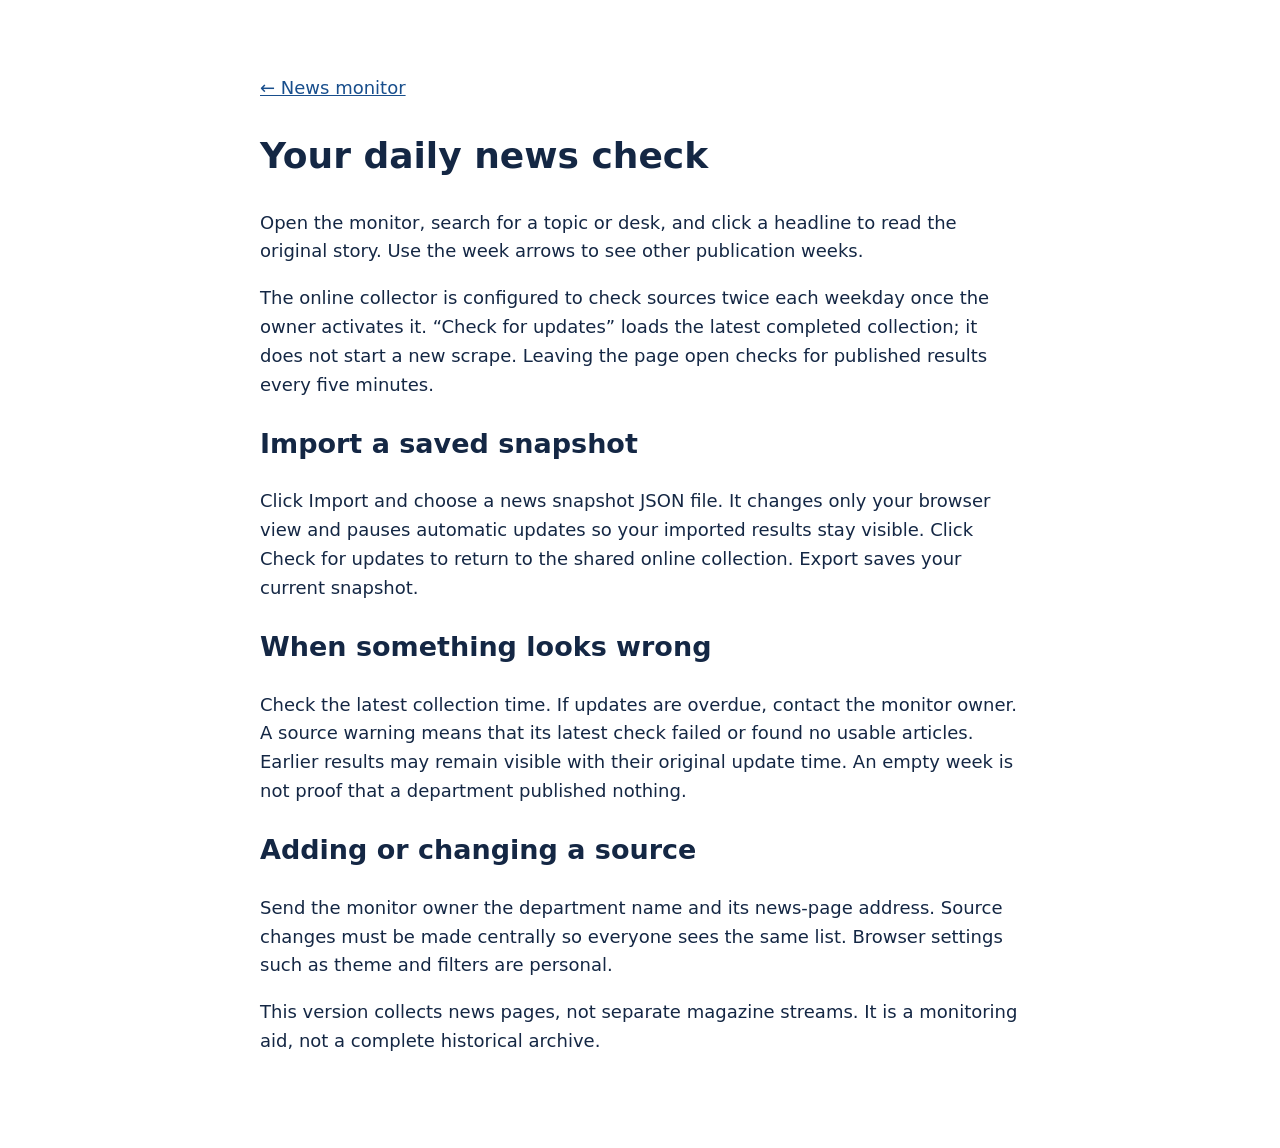
<file: help.html>
<!doctype html><html lang="en"><meta charset="utf-8"><meta name="viewport" content="width=device-width,initial-scale=1"><title>Penn News Monitor Help</title><style>body{font:18px/1.6 system-ui;max-width:760px;margin:50px auto;padding:24px;color:#142744}a{color:#184e8c}</style><a href="index.html">← News monitor</a><h1>Your daily news check</h1><p>Open the monitor, search for a topic or desk, and click a headline to read the original story. Use the week arrows to see other publication weeks.</p><p>The online collector is configured to check sources twice each weekday once the owner activates it. “Check for updates” loads the latest completed collection; it does not start a new scrape. Leaving the page open checks for published results every five minutes.</p><h2>Import a saved snapshot</h2><p>Click Import and choose a news snapshot JSON file. It changes only your browser view and pauses automatic updates so your imported results stay visible. Click Check for updates to return to the shared online collection. Export saves your current snapshot.</p><h2>When something looks wrong</h2><p>Check the latest collection time. If updates are overdue, contact the monitor owner. A source warning means that its latest check failed or found no usable articles. Earlier results may remain visible with their original update time. An empty week is not proof that a department published nothing.</p><h2>Adding or changing a source</h2><p>Send the monitor owner the department name and its news-page address. Source changes must be made centrally so everyone sees the same list. Browser settings such as theme and filters are personal.</p><p>This version collects news pages, not separate magazine streams. It is a monitoring aid, not a complete historical archive.</p></html>
</file>
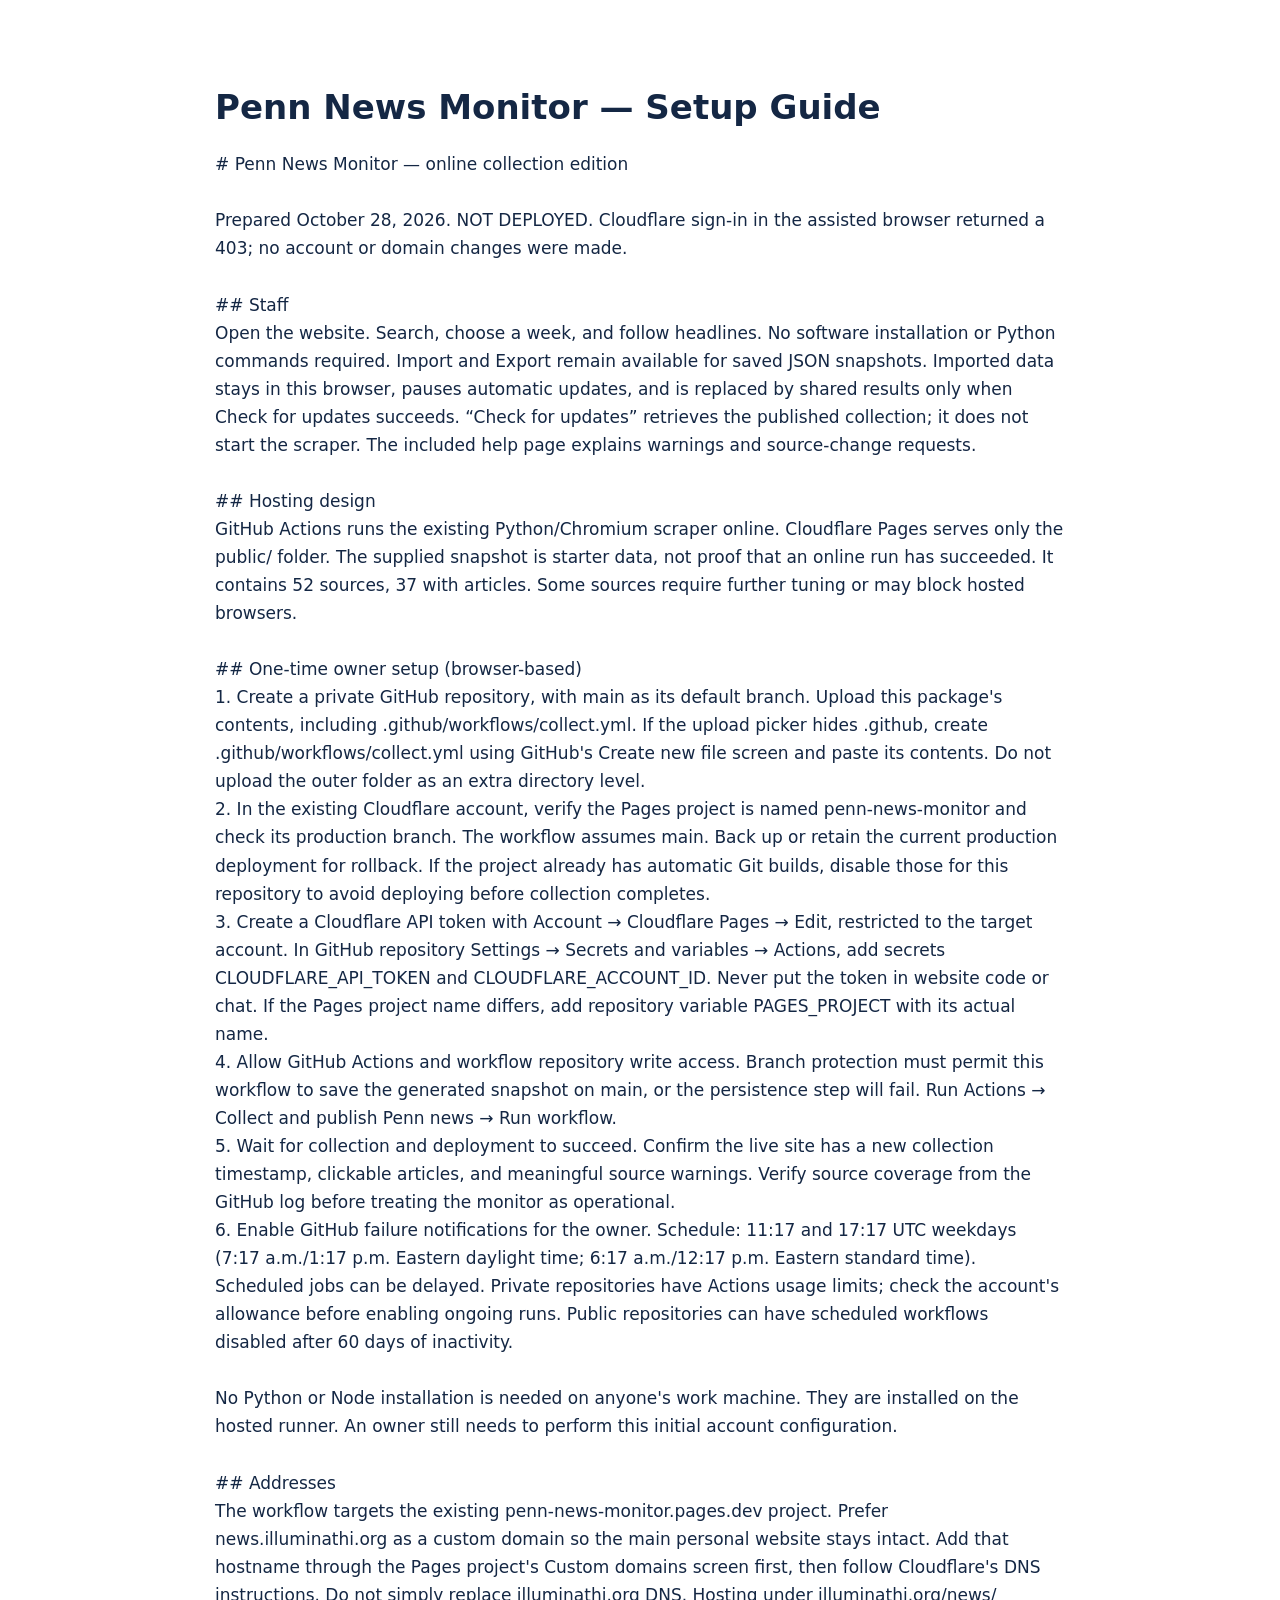
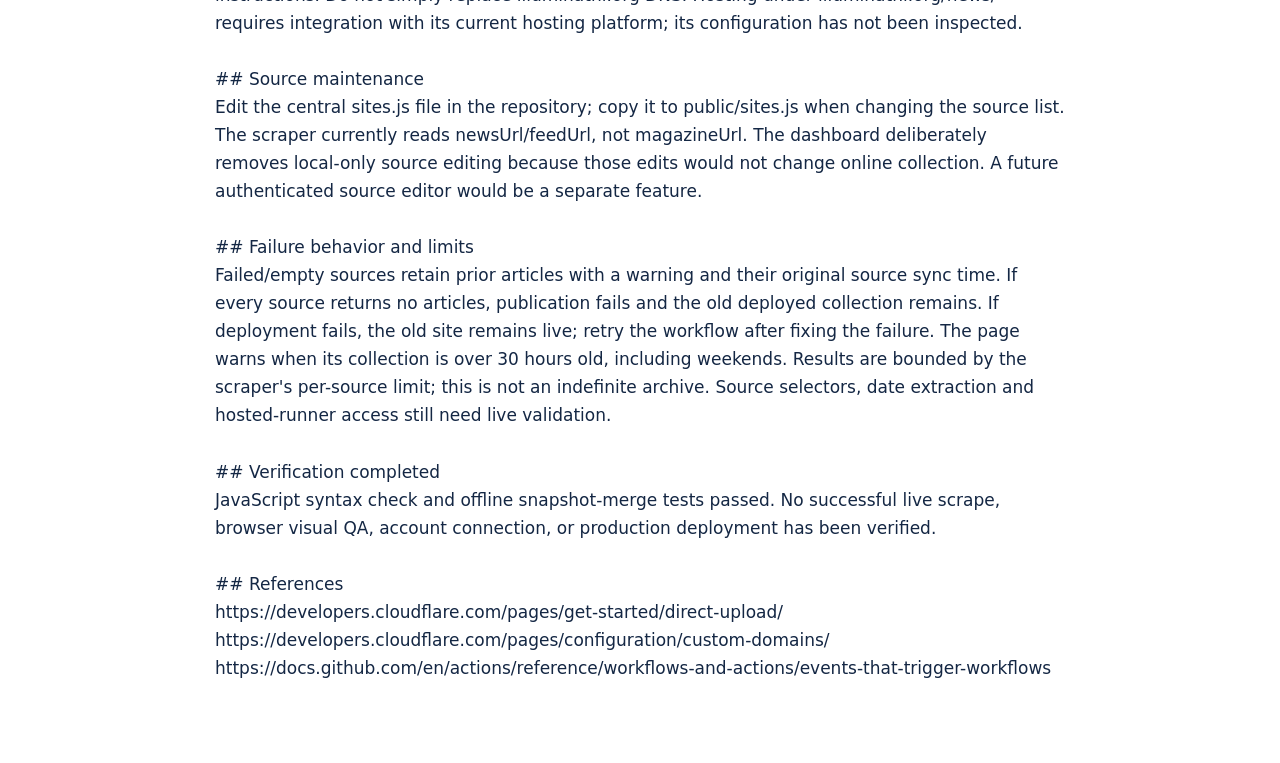
<file: START_HERE.html>
<!doctype html><html lang="en"><meta charset="utf-8"><meta name="viewport" content="width=device-width,initial-scale=1"><title>Penn News Monitor — Setup Guide</title><style>body{font:17px/1.65 system-ui;max-width:850px;margin:40px auto;padding:24px;color:#142744}pre{font:inherit;white-space:pre-wrap;overflow-wrap:anywhere}h1{line-height:1.2}</style><h1>Penn News Monitor — Setup Guide</h1><pre># Penn News Monitor — online collection edition

Prepared October 28, 2026. NOT DEPLOYED. Cloudflare sign-in in the assisted browser returned a 403; no account or domain changes were made.

## Staff
Open the website. Search, choose a week, and follow headlines. No software installation or Python commands required. Import and Export remain available for saved JSON snapshots. Imported data stays in this browser, pauses automatic updates, and is replaced by shared results only when Check for updates succeeds. “Check for updates” retrieves the published collection; it does not start the scraper. The included help page explains warnings and source-change requests.

## Hosting design
GitHub Actions runs the existing Python/Chromium scraper online. Cloudflare Pages serves only the public/ folder. The supplied snapshot is starter data, not proof that an online run has succeeded. It contains 52 sources, 37 with articles. Some sources require further tuning or may block hosted browsers.

## One-time owner setup (browser-based)
1. Create a private GitHub repository, with main as its default branch. Upload this package&#x27;s contents, including .github/workflows/collect.yml. If the upload picker hides .github, create .github/workflows/collect.yml using GitHub&#x27;s Create new file screen and paste its contents. Do not upload the outer folder as an extra directory level.
2. In the existing Cloudflare account, verify the Pages project is named penn-news-monitor and check its production branch. The workflow assumes main. Back up or retain the current production deployment for rollback. If the project already has automatic Git builds, disable those for this repository to avoid deploying before collection completes.
3. Create a Cloudflare API token with Account → Cloudflare Pages → Edit, restricted to the target account. In GitHub repository Settings → Secrets and variables → Actions, add secrets CLOUDFLARE_API_TOKEN and CLOUDFLARE_ACCOUNT_ID. Never put the token in website code or chat. If the Pages project name differs, add repository variable PAGES_PROJECT with its actual name.
4. Allow GitHub Actions and workflow repository write access. Branch protection must permit this workflow to save the generated snapshot on main, or the persistence step will fail. Run Actions → Collect and publish Penn news → Run workflow.
5. Wait for collection and deployment to succeed. Confirm the live site has a new collection timestamp, clickable articles, and meaningful source warnings. Verify source coverage from the GitHub log before treating the monitor as operational.
6. Enable GitHub failure notifications for the owner. Schedule: 11:17 and 17:17 UTC weekdays (7:17 a.m./1:17 p.m. Eastern daylight time; 6:17 a.m./12:17 p.m. Eastern standard time). Scheduled jobs can be delayed. Private repositories have Actions usage limits; check the account&#x27;s allowance before enabling ongoing runs. Public repositories can have scheduled workflows disabled after 60 days of inactivity.

No Python or Node installation is needed on anyone&#x27;s work machine. They are installed on the hosted runner. An owner still needs to perform this initial account configuration.

## Addresses
The workflow targets the existing penn-news-monitor.pages.dev project. Prefer news.illuminathi.org as a custom domain so the main personal website stays intact. Add that hostname through the Pages project&#x27;s Custom domains screen first, then follow Cloudflare&#x27;s DNS instructions. Do not simply replace illuminathi.org DNS. Hosting under illuminathi.org/news/ requires integration with its current hosting platform; its configuration has not been inspected.

## Source maintenance
Edit the central sites.js file in the repository; copy it to public/sites.js when changing the source list. The scraper currently reads newsUrl/feedUrl, not magazineUrl. The dashboard deliberately removes local-only source editing because those edits would not change online collection. A future authenticated source editor would be a separate feature.

## Failure behavior and limits
Failed/empty sources retain prior articles with a warning and their original source sync time. If every source returns no articles, publication fails and the old deployed collection remains. If deployment fails, the old site remains live; retry the workflow after fixing the failure. The page warns when its collection is over 30 hours old, including weekends. Results are bounded by the scraper&#x27;s per-source limit; this is not an indefinite archive. Source selectors, date extraction and hosted-runner access still need live validation.

## Verification completed
JavaScript syntax check and offline snapshot-merge tests passed. No successful live scrape, browser visual QA, account connection, or production deployment has been verified.

## References
https://developers.cloudflare.com/pages/get-started/direct-upload/
https://developers.cloudflare.com/pages/configuration/custom-domains/
https://docs.github.com/en/actions/reference/workflows-and-actions/events-that-trigger-workflows
</pre></html>
</file>
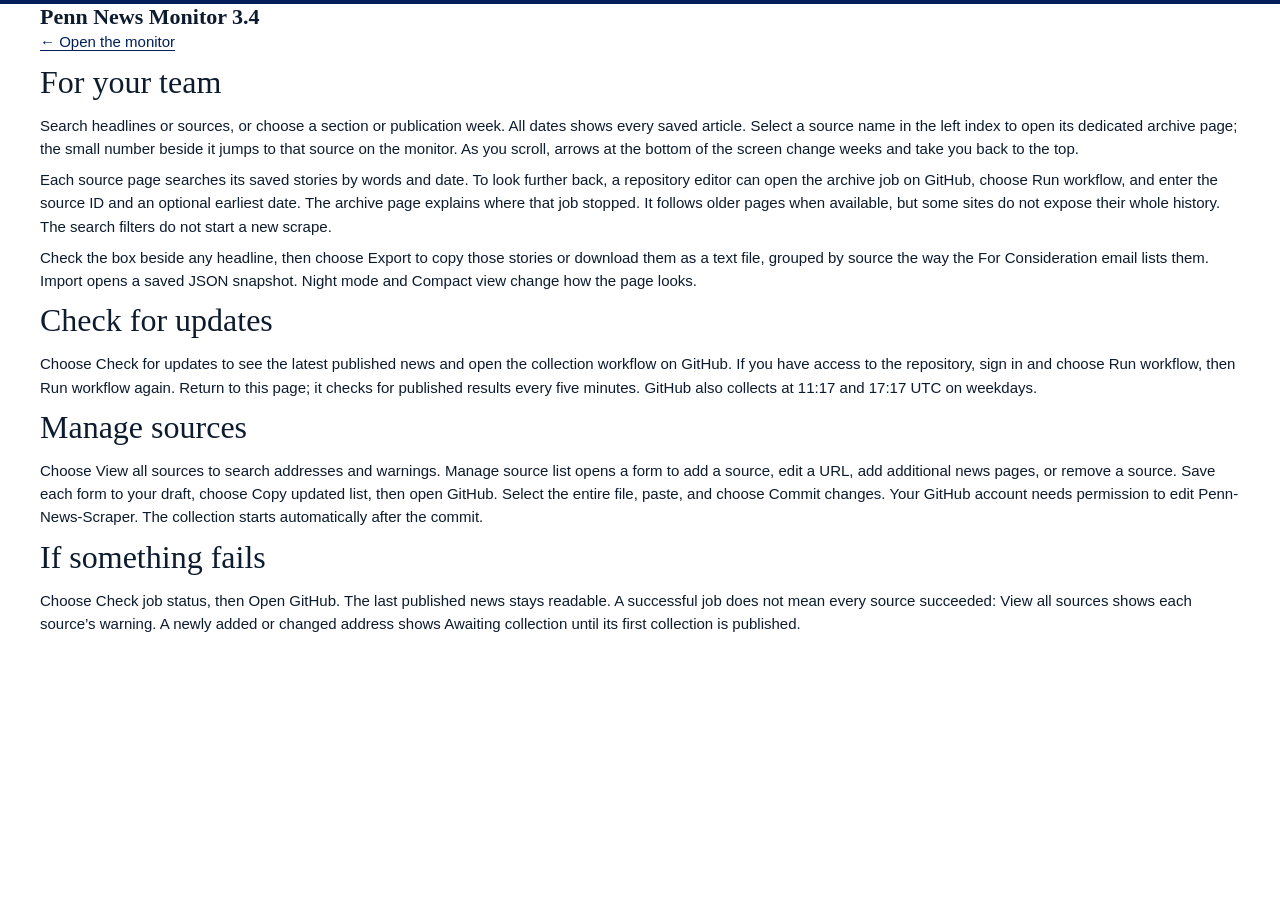
<file: public/help.html>
<!doctype html><html lang="en"><meta charset="utf-8"><meta name="viewport" content="width=device-width,initial-scale=1"><title>Penn News Monitor help</title><link rel="stylesheet" href="styles.css"><main class="help"><h1>Penn News Monitor 3.4</h1><p><a href="index.html">← Open the monitor</a></p><h2>For your team</h2><p>Search headlines or sources, or choose a section or publication week. All dates shows every saved article. Select a source name in the left index to open its dedicated archive page; the small number beside it jumps to that source on the monitor. As you scroll, arrows at the bottom of the screen change weeks and take you back to the top.</p><p>Each source page searches its saved stories by words and date. To look further back, a repository editor can open the archive job on GitHub, choose Run workflow, and enter the source ID and an optional earliest date. The archive page explains where that job stopped. It follows older pages when available, but some sites do not expose their whole history. The search filters do not start a new scrape.</p><p>Check the box beside any headline, then choose Export to copy those stories or download them as a text file, grouped by source the way the For Consideration email lists them. Import opens a saved JSON snapshot. Night mode and Compact view change how the page looks.</p><h2>Check for updates</h2><p>Choose Check for updates to see the latest published news and open the collection workflow on GitHub. If you have access to the repository, sign in and choose Run workflow, then Run workflow again. Return to this page; it checks for published results every five minutes. GitHub also collects at 11:17 and 17:17 UTC on weekdays.</p><h2>Manage sources</h2><p>Choose View all sources to search addresses and warnings. Manage source list opens a form to add a source, edit a URL, add additional news pages, or remove a source. Save each form to your draft, choose Copy updated list, then open GitHub. Select the entire file, paste, and choose Commit changes. Your GitHub account needs permission to edit Penn-News-Scraper. The collection starts automatically after the commit.</p><h2>If something fails</h2><p>Choose Check job status, then Open GitHub. The last published news stays readable. A successful job does not mean every source succeeded: View all sources shows each source’s warning. A newly added or changed address shows Awaiting collection until its first collection is published.</p></main></html>
</file>
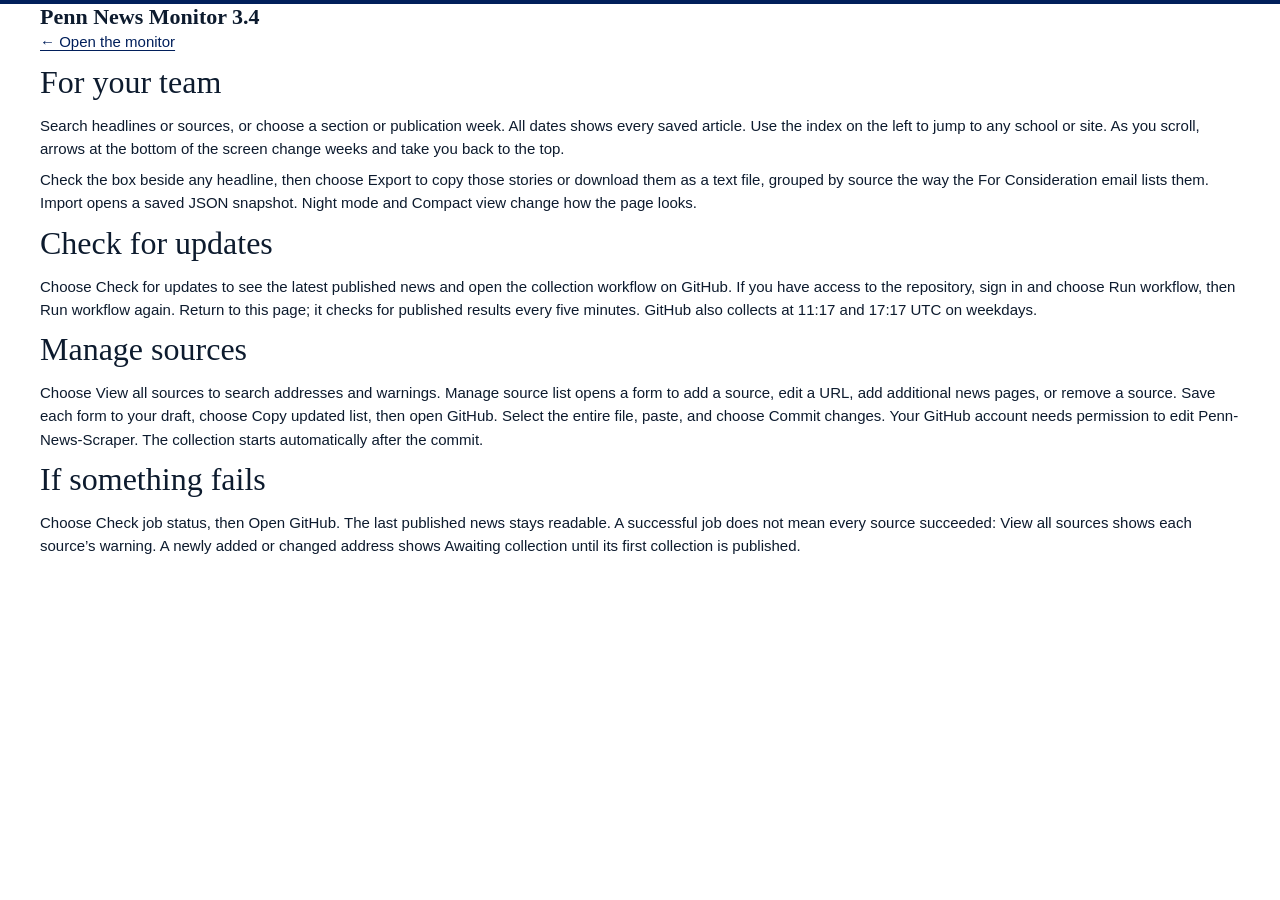
<file: public/START_HERE.html>
<!doctype html><html lang="en"><meta charset="utf-8"><meta name="viewport" content="width=device-width,initial-scale=1"><title>Penn News Monitor help</title><link rel="stylesheet" href="styles.css"><main class="help"><h1>Penn News Monitor 3.4</h1><p><a href="index.html">← Open the monitor</a></p><h2>For your team</h2><p>Search headlines or sources, or choose a section or publication week. All dates shows every saved article. Use the index on the left to jump to any school or site. As you scroll, arrows at the bottom of the screen change weeks and take you back to the top.</p><p>Check the box beside any headline, then choose Export to copy those stories or download them as a text file, grouped by source the way the For Consideration email lists them. Import opens a saved JSON snapshot. Night mode and Compact view change how the page looks.</p><h2>Check for updates</h2><p>Choose Check for updates to see the latest published news and open the collection workflow on GitHub. If you have access to the repository, sign in and choose Run workflow, then Run workflow again. Return to this page; it checks for published results every five minutes. GitHub also collects at 11:17 and 17:17 UTC on weekdays.</p><h2>Manage sources</h2><p>Choose View all sources to search addresses and warnings. Manage source list opens a form to add a source, edit a URL, add additional news pages, or remove a source. Save each form to your draft, choose Copy updated list, then open GitHub. Select the entire file, paste, and choose Commit changes. Your GitHub account needs permission to edit Penn-News-Scraper. The collection starts automatically after the commit.</p><h2>If something fails</h2><p>Choose Check job status, then Open GitHub. The last published news stays readable. A successful job does not mean every source succeeded: View all sources shows each source’s warning. A newly added or changed address shows Awaiting collection until its first collection is published.</p></main></html>
</file>
<file: public/styles.css>
.weeknav{display:flex;gap:6px}.weeknav button{white-space:nowrap}.weeknav button:disabled{cursor:not-allowed}@media(max-width:800px){.weeknav{width:100%}.weeknav button{flex:1}}
:root{--bg:#fff;--paper:#fff;--ink:#0d1b2e;--muted:#4e5d70;--line:#d6dde6;--blue:#011f5b;--brand:#011f5b;--brand-hover:#0b3480;--soft:#edf1f7;--warn:#8a5300;--warnbg:#fff3c4;--red:#990000;--focus:#2f6fde;--serif:Georgia,'Times New Roman',serif;--sans:'Helvetica Neue',Helvetica,Arial,sans-serif}*{box-sizing:border-box}body{margin:0;background:var(--bg);color:var(--ink);font:15px/1.55 var(--sans);border-top:4px solid var(--brand)}body.dark{--bg:#101a24;--paper:#182634;--ink:#e8eff4;--muted:#aebdca;--line:#344657;--blue:#b1d3ee;--brand:#24508f;--brand-hover:#2e61a8;--soft:#21384b;--warn:#ffd29a;--warnbg:#382d22;--red:#ffaaa4;--focus:#86b4ff}header{max-width:1440px;margin:auto;padding:28px 40px;display:flex;align-items:center;justify-content:space-between;border-bottom:1px solid var(--line);gap:20px}.brand{display:flex;align-items:center;gap:14px}.mark{background:var(--brand);color:#fff;font:700 34px var(--serif);padding:4px 18px;border-bottom:4px solid #990000}.eyebrow{font-size:10px;letter-spacing:.17em;font-weight:700;margin:0 0 7px;color:var(--muted)}h1{font:700 22px/1.2 var(--serif);margin:0}h2{font:400 32px/1.25 var(--serif);margin:5px 0 12px}h3,p{margin:0 0 8px}nav{display:flex;align-items:center;gap:8px}button,a,input,select{font:inherit}button{cursor:pointer;border:1px solid var(--line);border-radius:6px;background:var(--paper);color:var(--ink);padding:8px 13px}button:hover{background:var(--soft)}button:disabled{opacity:.65;cursor:wait}button:focus-visible,a:focus-visible,input:focus-visible,select:focus-visible{outline:3px solid var(--focus);outline-offset:3px}a{color:var(--blue);text-underline-offset:3px}nav a{padding:8px}main{max-width:1440px;margin:auto;padding:0 40px}.intro{padding:38px 0 28px;display:flex;align-items:center;justify-content:space-between;gap:24px}.intro p{color:var(--muted)}.primary{background:var(--brand);color:#fff;border-color:var(--brand);font-weight:600;padding:12px 20px}.primary:hover{background:var(--brand-hover)}.health{display:grid;grid-template-columns:1.4fr 1fr .75fr;background:var(--paper);border:1px solid var(--line);border-top:3px solid var(--blue);border-radius:8px}.health>div{padding:22px;min-width:0}.health>div+div{border-left:1px solid var(--line)}.health h3{font-size:19px}.health p:not(.eyebrow){font-size:13px;color:var(--muted)}.health button{font-size:12px;margin-top:4px}.health a{font-size:12px}.notice{padding:12px 18px;background:var(--soft);color:var(--ink);border-left:4px solid var(--warn);border-radius:0 6px 6px 0;margin-top:16px}.workspace{margin-top:28px}.filterbar{display:flex;gap:14px;align-items:end;flex-wrap:wrap}.filterbar label{font-size:11px;font-weight:700;color:var(--muted);display:flex;flex-direction:column;gap:6px}.search{flex:1;min-width:250px}input[type=search],input[type=date],select{height:42px;border:1px solid var(--line);border-radius:6px;background:var(--paper);color:var(--ink);padding:8px 12px;min-width:140px}.viewbar{display:flex;justify-content:space-between;align-items:center;font-size:12px;color:var(--muted);padding:20px 0;gap:15px}.viewbar>div{display:flex;align-items:center;gap:18px}.viewbar button{font-size:12px}.desk{display:grid;grid-template-columns:235px 1fr;border-top:1px solid var(--line);padding:24px 0;gap:30px}.desk h3{font:700 17px/1.4 var(--serif)}.desk .meta{color:var(--muted);font-size:12px}.badge{display:inline-block;border-radius:4px;background:var(--soft);font-size:10px;padding:3px 7px;margin:7px 0;font-weight:700}.badge.warn{background:var(--warnbg);color:var(--warn)}.story{display:grid;grid-template-columns:1fr 90px;gap:18px;padding:0 0 19px;margin-bottom:17px;border-bottom:1px solid var(--line)}.story:last-child{border:0;margin:0;padding-bottom:0}.story a{font:400 19px/1.45 var(--serif);color:var(--ink);text-decoration:none}.story a:hover{text-decoration:underline}.story p{color:var(--muted);font-size:13px;margin-top:8px;max-width:850px}.story time{text-align:right;color:var(--muted);font-size:12px}.empty{padding:26px;color:var(--muted);background:var(--paper);border:1px dashed var(--line);border-radius:8px}.compact .story p{display:none}.compact .story{padding-bottom:9px;margin-bottom:9px}.compact .story a{font:400 15px/1.5 var(--sans)}.warning{color:var(--warn);font-size:12px;overflow-wrap:anywhere}.deskdetails{margin-top:8px}footer{display:flex;justify-content:space-between;gap:20px;color:var(--muted);border-top:1px solid var(--line);padding:26px 0;font-size:11px}dialog{background:var(--paper);color:var(--ink);border:1px solid var(--line);border-radius:10px;width:min(1000px,95vw);max-height:85vh;padding:28px}dialog::backdrop{background:#0b182a99}.dialoghead{display:flex;justify-content:space-between;align-items:start;gap:16px}dialog p{color:var(--muted)}.source{padding:18px 0;border-top:1px solid var(--line)}.source a{overflow-wrap:anywhere}.source small{color:var(--muted)}[hidden]{display:none!important}@media(max-width:800px){header,main{padding-left:18px;padding-right:18px}header{align-items:start;flex-direction:column}.intro{align-items:start;flex-direction:column}h2{font-size:27px}.health{grid-template-columns:1fr}.health>div+div{border-left:0;border-top:1px solid var(--line)}.desk{grid-template-columns:1fr;gap:15px}.viewbar,footer{align-items:start;flex-direction:column}.viewbar>div{flex-wrap:wrap}.story{grid-template-columns:1fr 65px}.story a{font-size:17px}}
/* ── 3.2: index, school headings, story selection, floating bar, export ── */
html{scroll-behavior:smooth}
.sr{position:absolute;width:1px;height:1px;overflow:hidden;clip:rect(0 0 0 0);white-space:nowrap}
.workspace{display:grid;grid-template-columns:232px minmax(0,1fr);gap:40px;align-items:start}
.content{min-width:0}
.index{position:sticky;top:18px;max-height:calc(100vh - 36px);overflow-y:auto;padding:4px 8px 24px 0;font-size:13px;overscroll-behavior:contain;scrollbar-width:thin}
.index ol{list-style:none;margin:0;padding:0}
.index-school{margin:0 0 12px}
.index a,.index .off{display:flex;justify-content:space-between;gap:10px;padding:3px 8px;border-radius:5px;color:var(--ink);text-decoration:none;line-height:1.35}
.index-school>a,.index-school>.off{font-weight:700;margin-bottom:2px}
.index-sites a,.index-sites .off{padding-left:18px;color:var(--muted)}
.index a:hover{background:var(--soft);color:var(--ink)}
.index .off{opacity:.45;cursor:default}
.index .n{color:var(--muted);font-weight:400;font-variant-numeric:tabular-nums}
.index-sites a.active{color:var(--ink);font-weight:700;background:var(--soft);box-shadow:inset 3px 0 0 var(--blue)}
.index-school.active>a{color:var(--blue)}
.school{scroll-margin-top:16px}
.school+.school{margin-top:34px}
.school-name{font:700 24px/1.3 var(--serif);margin:0;padding:14px 0 10px;border-top:3px solid var(--blue)}
.desk{scroll-margin-top:16px}
.story{grid-template-columns:22px minmax(0,1fr) 90px;gap:14px}
.pick{padding-top:6px;cursor:pointer}
.pick input{width:17px;height:17px;margin:0;accent-color:var(--blue);cursor:pointer}
.story.picked>div>a{color:var(--blue)}
.compact .pick{padding-top:3px}
.dock{position:fixed;right:24px;bottom:24px;z-index:20;display:flex;align-items:center;gap:2px;padding:5px;background:var(--paper);border:1px solid var(--line);border-radius:999px;box-shadow:0 10px 30px rgba(11,24,42,.16);opacity:0;transform:translateY(14px);pointer-events:none;transition:opacity .28s ease,transform .28s ease}
body.deep .dock{opacity:1;transform:none;pointer-events:auto}
.dock .icon{width:38px;height:38px;padding:0;display:grid;place-items:center;border:0;border-radius:50%;background:transparent;color:var(--ink)}
.dock .icon:hover{background:var(--soft)}
.dock .icon:disabled{opacity:.3;cursor:default;background:transparent}
.dock-week{min-width:96px;padding:0 4px;text-align:center;font-size:13px;font-weight:600;white-space:nowrap;font-variant-numeric:tabular-nums}
.dock-sep{width:1px;height:22px;margin:0 6px;background:var(--line)}
.dock-export{margin-right:4px;padding:8px 14px;border-radius:999px;border-color:var(--brand);background:var(--brand);color:#fff;font-size:13px;font-weight:600}
.dock-export:hover{background:var(--brand-hover)}
#exportDialog{width:min(820px,95vw)}
.export-preview{margin:16px 0;padding:22px 26px;max-height:46vh;overflow:auto;background:#fff;border:1px solid var(--line);border-radius:8px}
.export-preview a{color:#1a0dab}
.export-actions{display:flex;flex-wrap:wrap;gap:8px}
.export-actions button:disabled{cursor:default}
.export-status{margin:12px 0 0;min-height:1.4em;font-size:13px}
@media(max-width:1100px){.workspace{display:block}.index{display:none}}
@media(max-width:800px){.story{grid-template-columns:22px minmax(0,1fr) 65px}.dock{right:50%;transform:translate(50%,14px)}body.deep .dock{transform:translate(50%,0)}.dock-week{min-width:80px}}
@media(prefers-reduced-motion:reduce){html{scroll-behavior:auto}.dock{transition:none}}
/* ── 3.4: source editor, passcode ── */
.dialogactions{display:flex;gap:8px;align-items:center}
.dialogactions .primary{padding:8px 14px}
.source-head{display:flex;justify-content:space-between;align-items:center;gap:12px}
.source-edit{white-space:nowrap;font-size:12px}.source-search-label{display:block;font-size:12px;font-weight:700;margin-top:16px}.source-search-label+input{width:100%;margin:5px 0 15px}
.source-actions{display:flex;gap:6px}
.source-actions button{font-size:12px;padding:5px 11px}
button.danger,button.danger:hover{background:#990000;border-color:#990000;color:#fff}
.edit-state{padding:10px 14px;background:var(--soft);border-left:4px solid var(--warn);border-radius:0 6px 6px 0;color:var(--ink)!important}
.form-status{min-height:1.4em;font-size:13px;margin:10px 0}
#sourceForm{width:min(860px,95vw)}
#passDialog{width:min(460px,95vw)}
.form-grid{display:grid;grid-template-columns:repeat(3,minmax(0,1fr));gap:14px 16px;margin:20px 0 4px}
.form-grid label,.passfield{display:flex;flex-direction:column;gap:6px;font-size:12px;font-weight:700;color:var(--muted)}
.form-grid .wide{grid-column:1/-1}
.hint{font-weight:400}
.form-grid input,.form-grid textarea,.passfield input{min-width:0;height:42px;border:1px solid var(--line);border-radius:6px;background:var(--paper);color:var(--ink);padding:8px 12px;font:400 14px/1.4 var(--sans)}
.form-grid textarea{height:auto;min-height:64px;resize:vertical}
.passfield{margin-top:14px}
.check{display:flex;align-items:center;gap:8px;font-size:13px;margin:12px 0 0}
@media(max-width:800px){.form-grid{grid-template-columns:1fr}.dialoghead{flex-wrap:wrap}.dialogactions{flex-wrap:wrap}}
.desk .archive-title{color:var(--ink);text-decoration:none}.desk .archive-title:hover{text-decoration:underline}
.index-source{display:flex;align-items:stretch}.index-sites .archive-index-link{flex:1;min-width:0;padding-left:18px;overflow-wrap:anywhere}.index-sites .archive-index-link.no-match{opacity:.62}.index-sites .index-jump{flex:none;align-items:center;padding:3px 7px;color:var(--muted);font-size:11px}.index-sites .index-jump.active{background:var(--soft);box-shadow:inset 3px 0 0 var(--blue)}
</file>
